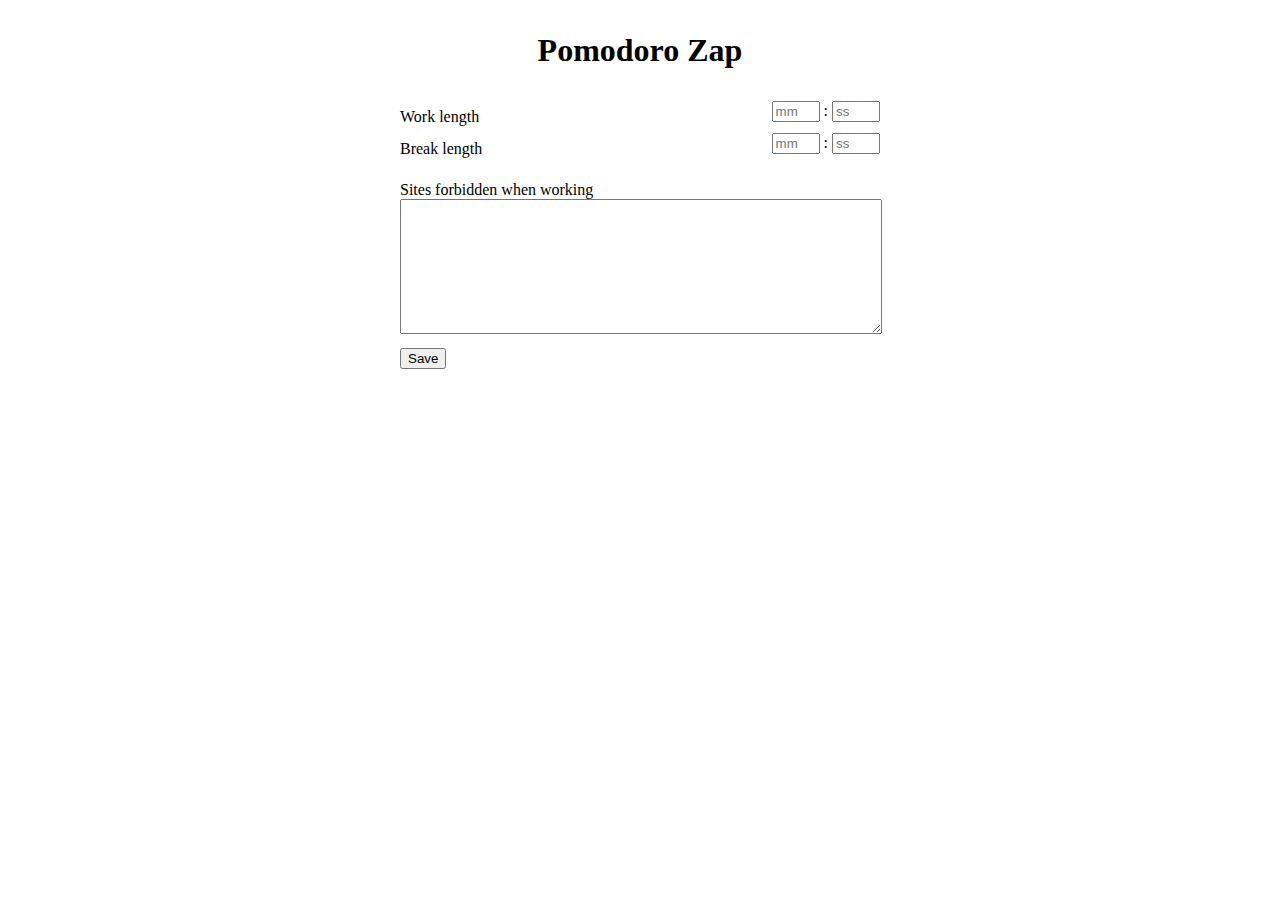
<file: options.html>
<!doctype html>
<html>
  <head><title>Options - Zappening</title></head>
  <link href="zappening.css" rel="stylesheet" type="text/css">
  <body id="options">
    <h1>Pomodoro Zap</h1>

    <section id="work-length">
      <label>Work length</label>
      <div class="time">
        <input id="work-length-minutes" class="input-time" type="number" placeholder="mm" min="0" max="59" /> : <input id="work-length-seconds" class="input-time" type="number" placeholder="ss" min="0" max="59" />
      </div>
    </section>

    <section id="break-length">
      <label>Break length</label>
      <div class="time">
        <input id="break-length-minutes" class="input-time" type="number" placeholder="mm" min="0" max="59" /> : <input id="break-length-seconds" class="input-time" type="number" placeholder="ss" min="0" max="59" />
      </div>
    </section>

    <div class="form-row">
      <label for="forbidden">Sites forbidden when working</label>
      <textarea id="forbidden"></textarea>
    </div>

    <button id="save">Save</button>
    <div id="status"></div>
  </body>
  <script src="lib/jquery.min.js"></script>
  <script src="zappening.js"></script>
  <script src="options.js"></script>
</html>
</file>
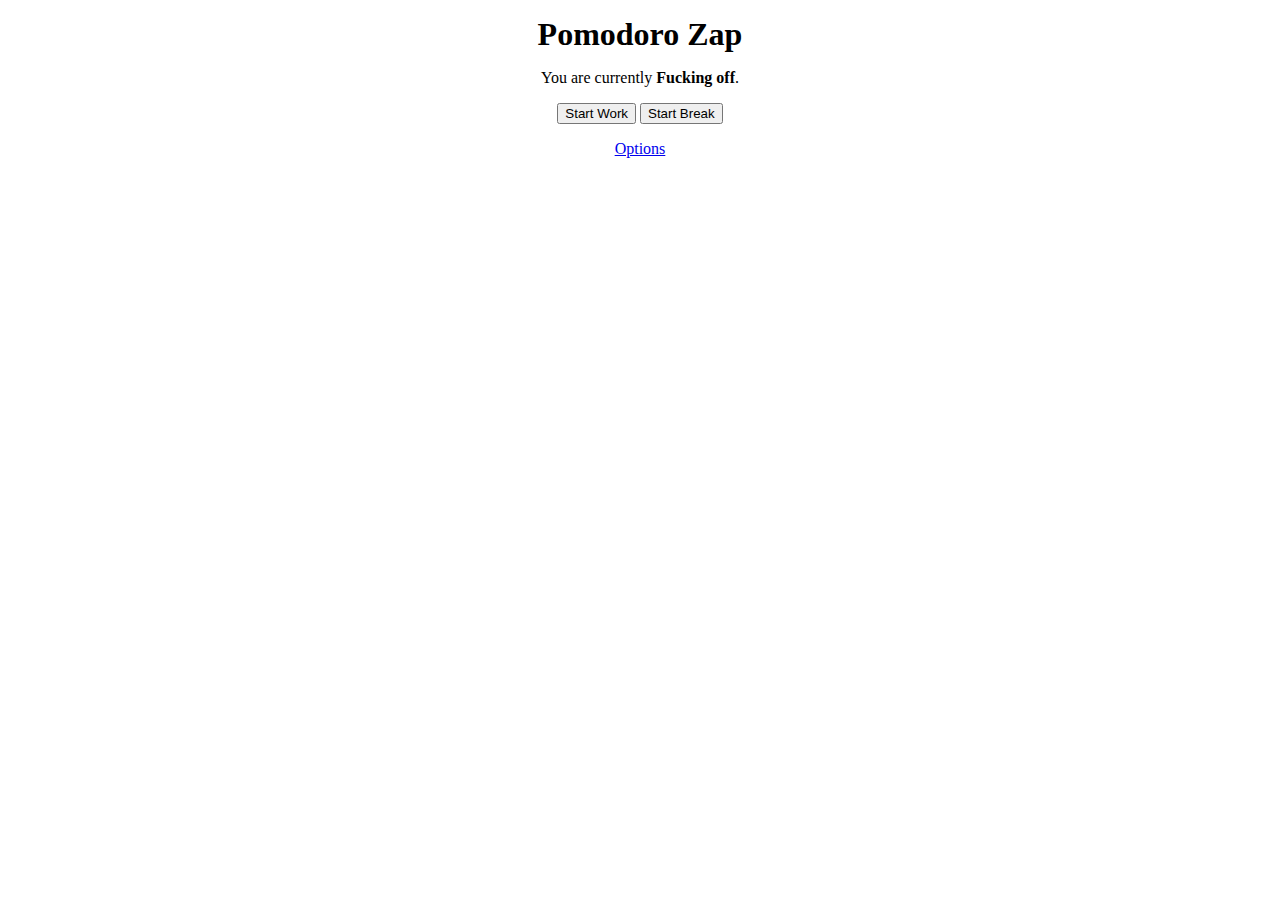
<file: popup.html>
<!doctype html>
<html>
  <head>
    <title>Pomodoro Zap</title>
    <link href="zappening.css" rel="stylesheet" type="text/css">
  </head>
  <body id="popup">
    <h1>Pomodoro Zap</h1>
    <p>You are currently <strong id="current-mode"></strong>.</p>
    <p id="time-left">m:ss</p>
    <p><button id="start-work">Start Work</button> <button id="start-break">Start Break</button> <button id="stop">Stop</button></p>
    <p><a href="/options.html" target="_blank">Options</a></p>
  </body>
  <script src="lib/jquery.min.js"></script>
  <script src="lib/sugar.min.js"></script>
  <script src="zappening.js"></script>
  <script src="popup.js"></script>
</html>
</file>
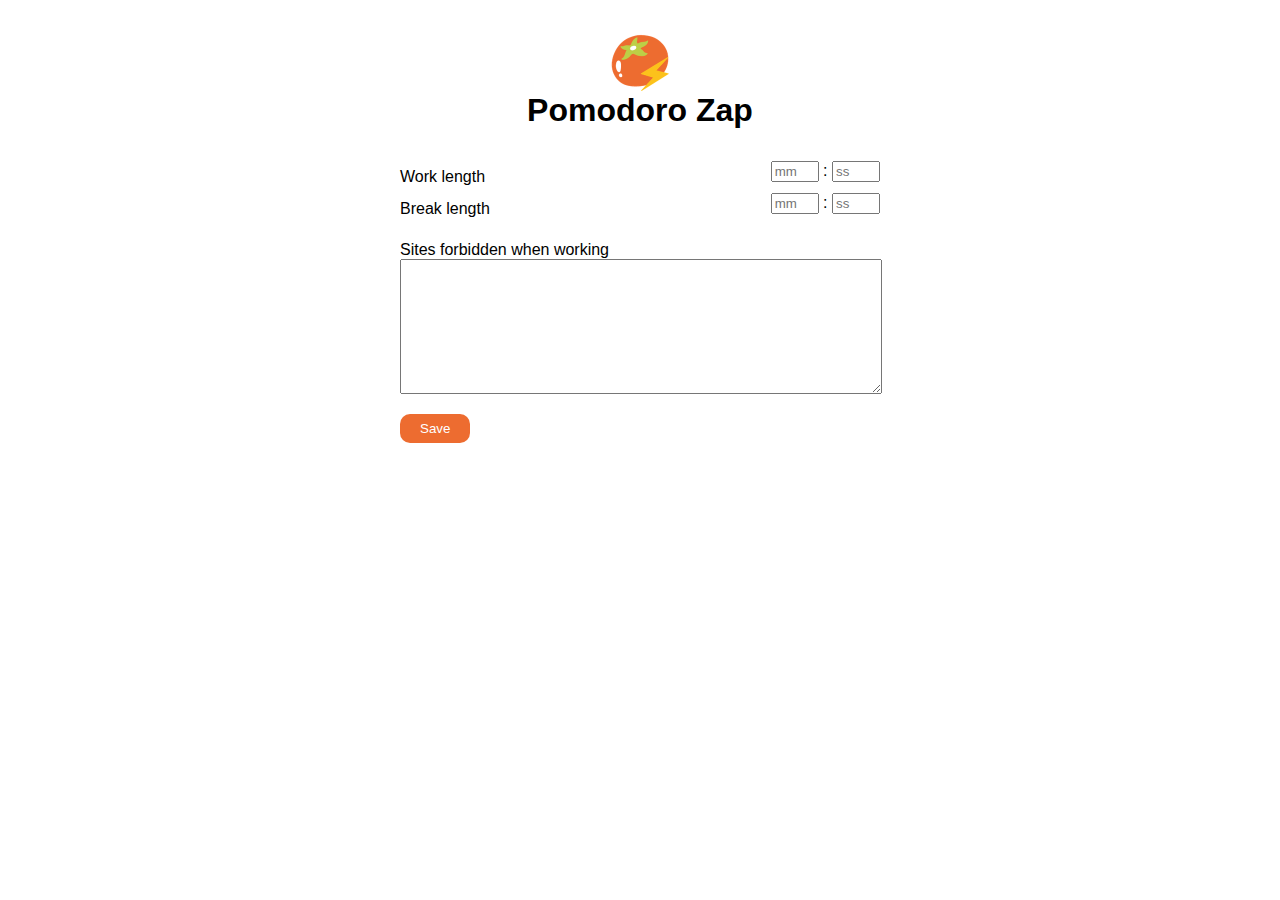
<file: chrome-extension/options.html>
<!doctype html>
<html>
  <head><title>Options - Zappening</title></head>
  <link href="zappening.css" rel="stylesheet" type="text/css">
  <body id="options">
    <img src="logo.png" class="logo-image" />
    <h1>Pomodoro Zap</h1>

    <section id="work-length">
      <label>Work length</label>
      <div class="time">
        <input id="work-length-minutes" class="input-time" type="number" placeholder="mm" min="0" max="59" /> : <input id="work-length-seconds" class="input-time" type="number" placeholder="ss" min="0" max="59" />
      </div>
    </section>

    <section id="break-length">
      <label>Break length</label>
      <div class="time">
        <input id="break-length-minutes" class="input-time" type="number" placeholder="mm" min="0" max="59" /> : <input id="break-length-seconds" class="input-time" type="number" placeholder="ss" min="0" max="59" />
      </div>
    </section>

    <div class="form-row">
      <label for="forbidden">Sites forbidden when working</label>
      <textarea id="forbidden"></textarea>
    </div>

    <button id="save">Save</button>
    <div id="status"></div>
  </body>
  <script src="lib/jquery.min.js"></script>
  <script src="zappening.js"></script>
  <script src="options.js"></script>
</html>
</file>
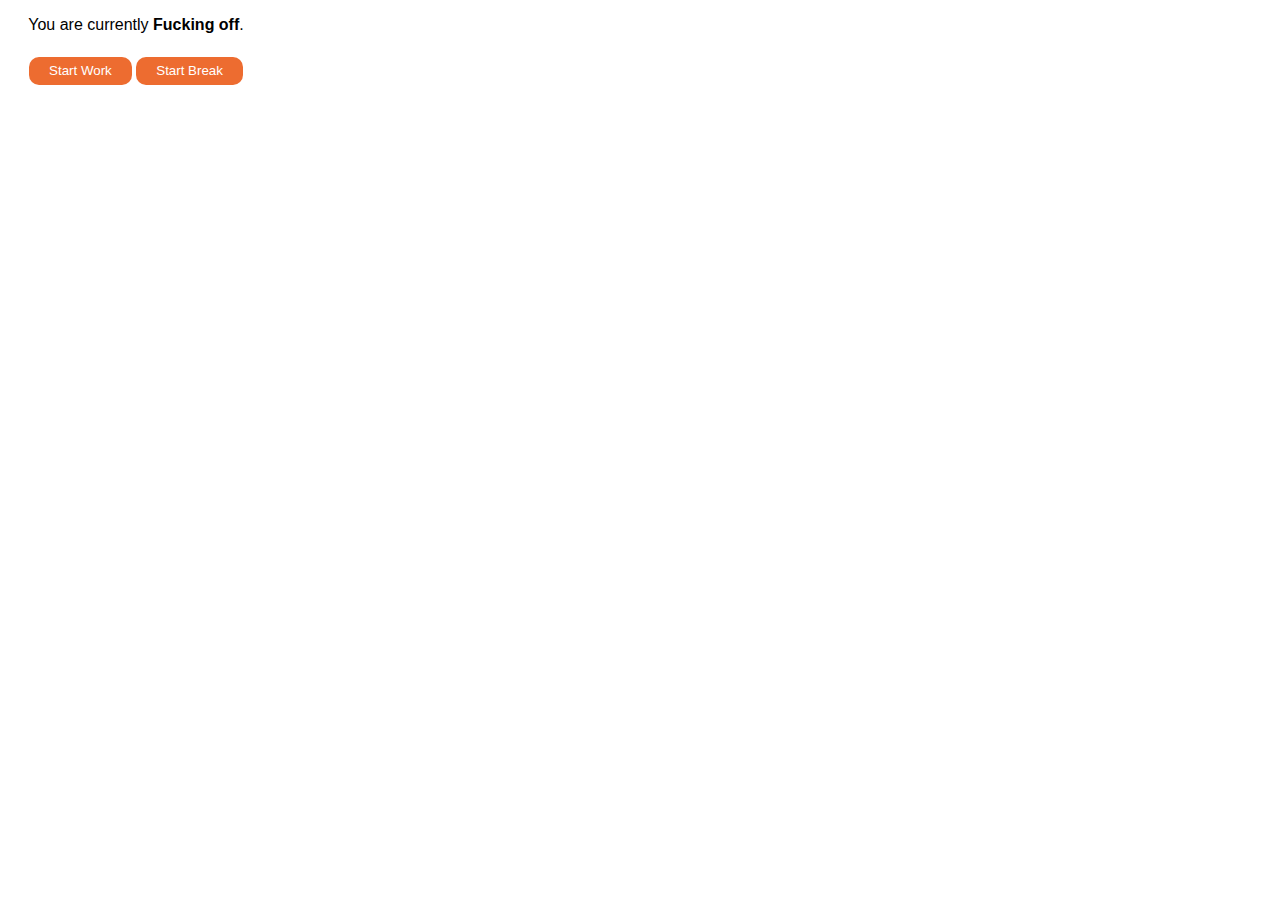
<file: chrome-extension/popup.html>
<!doctype html>
<html>
  <head>
    <title>Pomodoro Zap</title>
    <link href="zappening.css" rel="stylesheet" type="text/css">
  </head>
  <body id="popup">
    <p>You are currently <strong id="current-mode"></strong>.</p>
    <p id="time-left">m:ss</p>
    <p><button id="start-work">Start Work</button> <button id="start-break">Start Break</button> <button id="stop">Stop</button></p>
  </body>
  <script src="lib/jquery.min.js"></script>
  <script src="lib/sugar.min.js"></script>
  <script src="zappening.js"></script>
  <script src="popup.js"></script>
</html>
</file>
<file: zappening.css>
body#popup {
  margin: 1em;
  text-align: center;
}

h1 {
  margin: 0;
  white-space: nowrap;
  text-align: center;
}
#options h1 {
  margin-bottom: 1em;
}

#time-left {
  font-size: 5em;
  padding: 0;
  margin: 0;
}

body#options { max-width: 30em; margin: 2em auto; }
textarea { display: block; margin: 0; padding: 0; margin-bottom: 1em; width: 100%; height: 10em; }
#status { display: inline; }
#defaults { float: right; }
.input-time {
  width: 3em;
}
#work-length label, #break-length label {
  line-height: 2em;
  display: inline-block;
}
.time {
  float: right;
  display: inline-block;
  clear: right;
}
.form-row {
  margin-top: 1em;
}
</file>
<file: chrome-extension/zappening.css>
*:focus {
  outline: none;
}

body {
  font-family: "Helvetica", sans-serif;
}

body#popup {
  margin: 1em;
  text-align: center;
}

h1 {
  margin: 0;
  white-space: nowrap;
  text-align: center;
}
#options h1 {
  margin-bottom: 1em;
}

#time-left {
  font-size: 5em;
  padding: 0;
  margin: 0;
}

button {
  background-color: #ed6c30;
  border: none;
  color: #fff;
  border-radius: 10px;
  padding: .5em 1.5em;
  margin-top: .5em;
}

.logo-image {
  margin: 0 auto;
  display: block;
  width: 60px;
}

#popup {
  width: 15em;
}

#popup .logo-image {
  width: 30px;
}

body#options { max-width: 30em; margin: 2em auto; }
textarea { display: block; margin: 0; padding: 0; margin-bottom: 1em; width: 100%; height: 10em; }
#status { display: inline; }
#defaults { float: right; }
.input-time {
  width: 3em;
}
#work-length label, #break-length label {
  line-height: 2em;
  display: inline-block;
}
.time {
  float: right;
  display: inline-block;
  clear: right;
}
.form-row {
  margin-top: 1em;
}
</file>
